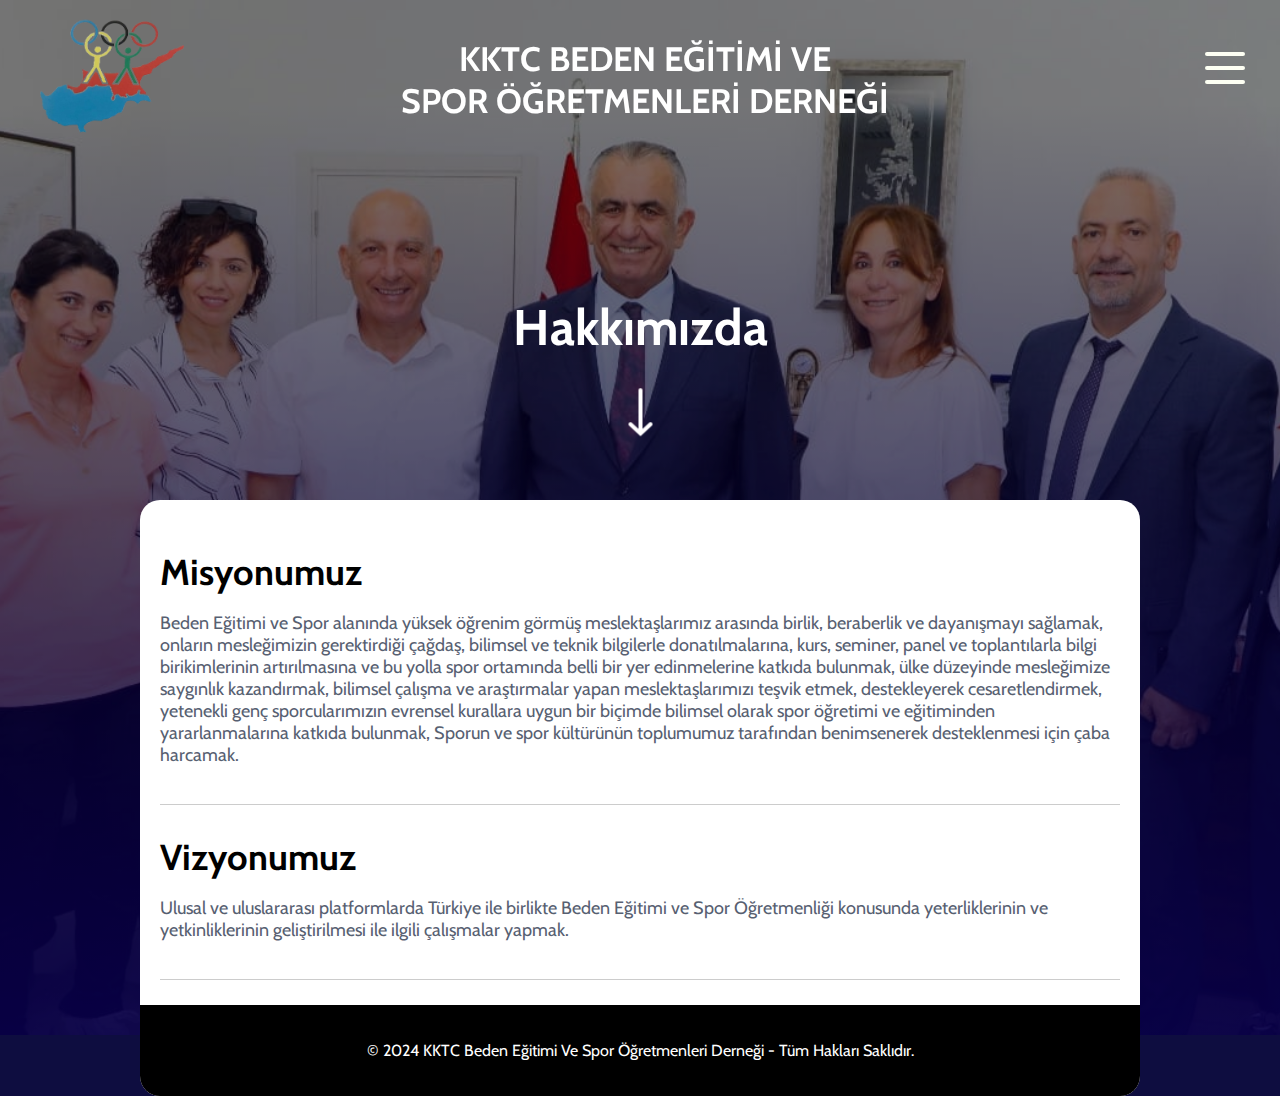
<file: dernegimiz.html>
<!DOCTYPE html>
<html lang="en">
<head>
    <meta charset="UTF-8">
    <meta name="viewport" content="width=device-width, initial-scale=1.0">
    <link rel="preconnect" href="https://fonts.googleapis.com">
    <link rel="preconnect" href="https://fonts.gstatic.com" crossorigin>
    <link href="https://fonts.googleapis.com/css2?family=Cabin:ital,wght@0,400..700;1,400..700&family=Ubuntu:ital,wght@0,300;0,400;0,500;0,700;1,300;1,400;1,500;1,700&display=swap" rel="stylesheet">
    <link rel="stylesheet" href="dernegimiz.css">
    <script src="duyurularscript.js"></script>
    <title>Yönetim Kurulu</title>
</head>
<body>
    <div class="background-image"></div>
  <!-- Header section -->
  <div class="header">
    <!-- Navbar -->
    <div class="navbar" id="navbar">
      <!-- Logo -->
      <div class="logoicon">
        <a href="index.html" target=""><img src="logo.png" alt="Logo"></a>
      </div>
      <!-- Logo Text -->
      <h1 class="logotext">KKTC BEDEN EĞİTİMİ VE<br>SPOR ÖĞRETMENLERİ DERNEĞİ</h1>
      <!-- Toggle Menu -->
      <div class="togglemenu">
        <input id="checkbox" type="checkbox">
        <label class="toggle" for="checkbox">
          <div id="bar1" class="bars"></div>
          <div id="bar2" class="bars"></div>
          <div id="bar3" class="bars"></div>
        </label>
      </div>
    </div>
  </div>

  <div class="menu-overlay" id="menuOverlay">
    <div class="menu-options">
  
      <div class="menu-section" onclick="location.href='duyurular.html';">Duyurular</div><br>
      <div class="menu-section" onclick="location.href='basarilarimiz.html'; ">Başarılarımız</div><br>
      <div class="menu-section" onclick="location.href='form.html';">Üye Kayıt Formu</div><br>
      <div class="menu-section" onclick="location.href='dernegimiz.html';">Misyon ve Vizyonumuz</div><br>
      <div class="menu-section" onclick="location.href='yonetimkurulu.html';">Yönetim Kurulu Kadromuz</div><br>
      <div class="menu-section" onclick="location.href='index.html';">Ana Sayfa</div><br>
  
      <!-- Add more menu sections as needed -->
    </div>
  </div>

  <!-- Header Content -->
  <div class="header-content">
    <br><br>
    <h1 class="title">Hakkımızda</h1>
    <br>
    <a href="#" class="arrow-down"></a>
  </div>

  
  <div class="main-content">
    <div class="staff-section">
        <div class="staff-member">
            <h2 class="staff-header">Misyonumuz</h2>
            <p class="staff-explanation">Beden Eğitimi ve Spor alanında yüksek öğrenim görmüş meslektaşlarımız arasında
                birlik, beraberlik ve dayanışmayı sağlamak, onların mesleğimizin gerektirdiği çağdaş,
                bilimsel ve teknik bilgilerle donatılmalarına, kurs, seminer, panel ve toplantılarla bilgi
                birikimlerinin artırılmasına ve bu yolla spor ortamında belli bir yer edinmelerine
                katkıda bulunmak, ülke düzeyinde mesleğimize saygınlık kazandırmak, bilimsel
                çalışma ve araştırmalar yapan meslektaşlarımızı teşvik etmek, destekleyerek
                cesaretlendirmek, yetenekli genç sporcularımızın evrensel kurallara uygun bir
                biçimde bilimsel olarak spor öğretimi ve eğitiminden yararlanmalarına katkıda
                bulunmak, Sporun ve spor kültürünün toplumumuz tarafından benimsenerek
                desteklenmesi için çaba harcamak.</p>
        </div>
        <div class="staff-member">
            <h2 class="staff-header">Vizyonumuz</h2>
            <p class="staff-explanation">Ulusal ve uluslararası platformlarda Türkiye ile birlikte Beden Eğitimi ve Spor
                Öğretmenliği konusunda yeterliklerinin ve yetkinliklerinin geliştirilmesi ile ilgili
                çalışmalar yapmak.</p>
        </div>
        <br><br><br><br>
    </div>
    
    <!-- Repeat the above structure for more staff sections -->

  

    <!-- Footer Section -->
    <footer class="footer">
      <p class="copyright">&copy; 2024 KKTC Beden Eğitimi Ve Spor Öğretmenleri Derneği - Tüm Hakları Saklıdır.</p>
    </footer>
  </div>

  <!-- JavaScript file for interactions -->

</body>
</html>
</file>
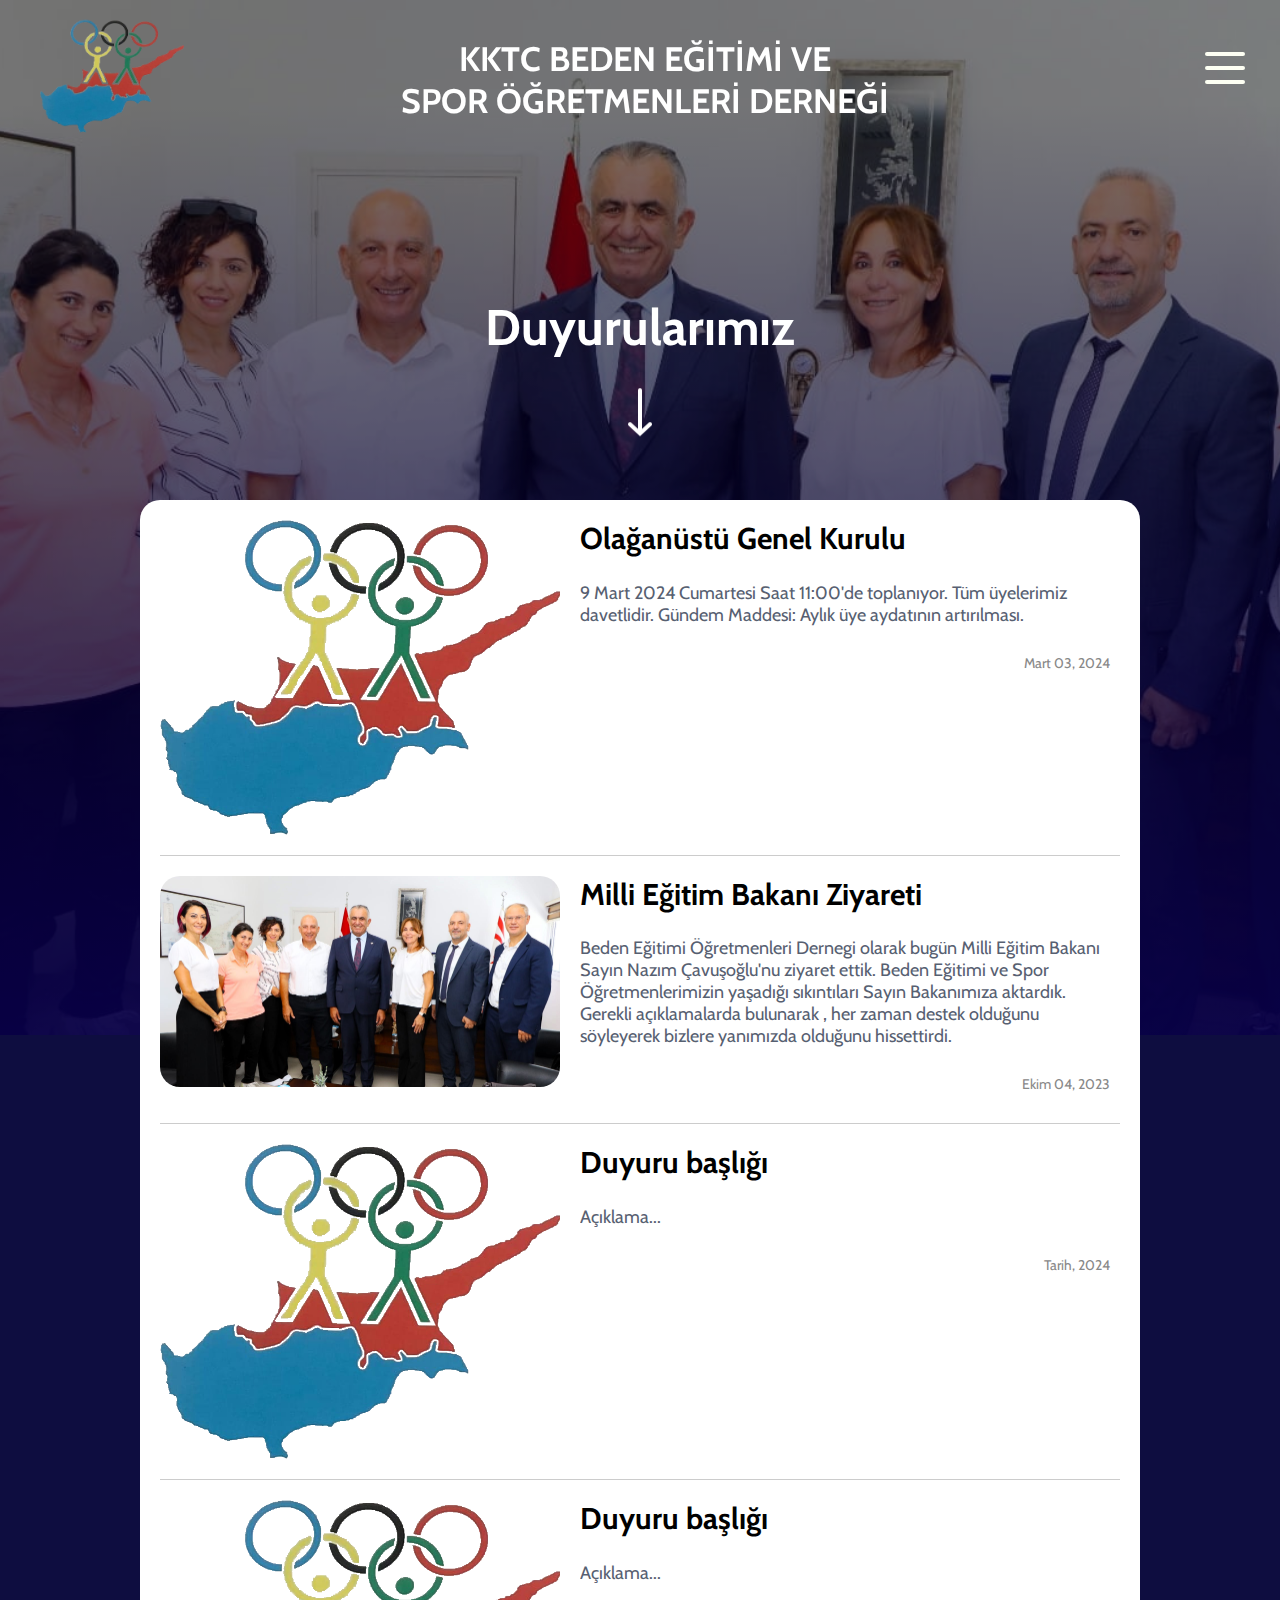
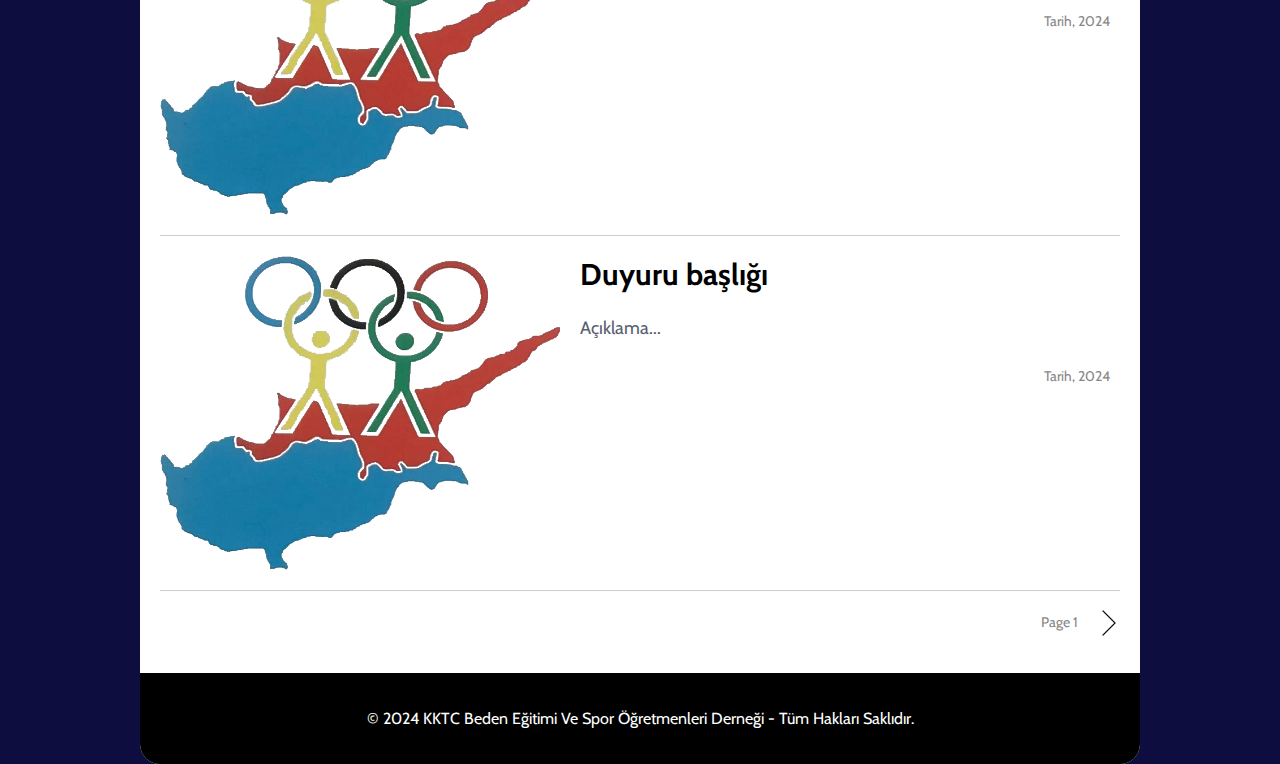
<file: duyurular.html>
<!DOCTYPE html>
<html lang="en">
<head>
    <meta charset="UTF-8">
    <meta name="viewport" content="width=device-width, initial-scale=1.0">
    <link rel="preconnect" href="https://fonts.googleapis.com">
    <link rel="preconnect" href="https://fonts.gstatic.com" crossorigin>
    <link href="https://fonts.googleapis.com/css2?family=Cabin:ital,wght@0,400..700;1,400..700&family=Ubuntu:ital,wght@0,300;0,400;0,500;0,700;1,300;1,400;1,500;1,700&display=swap" rel="stylesheet">
    <link rel="stylesheet" href="duyurular.css">
    <script src="duyurularscript.js"></script>
    <title>Duyurular</title>
</head>
<body>
  <div class="background-image"></div>

  <div class="header">
    <div class="navbar" id="navbar">
      <div class="logoicon">
        <a href="index.html" target=""><img src="logo.png" alt="Logo"></a>
      </div>
      <h1 class="logotext">KKTC BEDEN EĞİTİMİ VE<br>SPOR ÖĞRETMENLERİ DERNEĞİ</h1>
      <div class="togglemenu">
        <input id="checkbox" type="checkbox">
        <label class="toggle" for="checkbox">
          <div id="bar1" class="bars"></div>
          <div id="bar2" class="bars"></div>
          <div id="bar3" class="bars"></div>
        </label>
      </div>
    </div>
  </div>

<div class="menu-overlay" id="menuOverlay">
  <div class="menu-options">

    <div class="menu-section" onclick="location.href='duyurular.html';">Duyurular</div><br>
    <div class="menu-section" onclick="location.href='basarilarimiz.html'; ">Başarılarımız</div><br>
    <div class="menu-section" onclick="location.href='form.html';">Üye Kayıt Formu</div><br>
    <div class="menu-section" onclick="location.href='dernegimiz.html';">Misyon ve Vizyonumuz</div><br>
    <div class="menu-section" onclick="location.href='yonetimkurulu.html';">Yönetim Kurulu Kadromuz</div><br>
    <div class="menu-section" onclick="location.href='index.html';">Ana Sayfa</div><br>

    <!-- Add more menu sections as needed -->
  </div>
</div>

<div class="header-content">
  <br><br>
  <h1 class="title">Duyurularımız</h1>
  <br>
  
  <a href="#" class="arrow-down"></a>
</div>

<!-- Main Content (Right Side)-->
<div class="main-content">

  <div class="announcement">
    <div class="announcement-image">
      <img src="logo.png" alt="Announcement Image">
    </div>
    <div class="announcement-details">
      <h2 class="announcement-title">Olağanüstü Genel Kurulu</h2>
      <p class="announcement-description"> 9 Mart 2024 Cumartesi Saat 11:00'de toplanıyor. Tüm üyelerimiz davetlidir.
        Gündem Maddesi: Aylık üye aydatının artırılması.</p>
    </div>
    <div class="announcement-date">Mart 03, 2024</div> <!-- Add this line -->


  </div>  

  <div class="announcement">
    <div class="announcement-image">
      <img src="ogretmenler.jpg" alt="Announcement Image">
    </div>
    <div class="announcement-details">
      <h2 class="announcement-title">Milli Eğitim Bakanı Ziyareti</h2>
      <p class="announcement-description">Beden Eğitimi Öğretmenleri Dernegi olarak bugün Milli Eğitim Bakanı Sayın Nazım Çavuşoğlu'nu ziyaret ettik. Beden Eğitimi ve Spor Öğretmenlerimizin yaşadığı sıkıntıları Sayın Bakanımıza aktardık. Gerekli açıklamalarda bulunarak , her zaman destek olduğunu söyleyerek bizlere yanımızda olduğunu hissettirdi.</p>
    </div>
    <div class="announcement-date">Ekim 04, 2023</div>

  </div>
 

  <div class="announcement">
    <div class="announcement-image">
      <img src="logo.png" alt="Announcement Image">
    </div>
    <div class="announcement-details">
      <h2 class="announcement-title">Duyuru başlığı</h2>
      <p class="announcement-description">Açıklama...</p>
    </div>
    <div class="announcement-date">Tarih, 2024</div>
  </div>

  <div class="announcement">
    <div class="announcement-image">
      <img src="logo.png" alt="Announcement Image">
    </div>
    <div class="announcement-details">
      <h2 class="announcement-title">Duyuru başlığı</h2>
      <p class="announcement-description">Açıklama...</p>
    </div>
    <div class="announcement-date">Tarih, 2024</div>
  </div>

  <div class="announcement">
    <div class="announcement-image">
      <img src="logo.png" alt="Announcement Image">
    </div>
    <div class="announcement-details">
      <h2 class="announcement-title">Duyuru başlığı</h2>
      <p class="announcement-description">Açıklama...</p>
    </div>
    <div class="announcement-date">Tarih, 2024</div>
  </div>

 
<br>
    <div class="page-navigation">
    <!-- <button id="prevPage" class="nav-button">◄</button> -->
    <span class="page-number">Page 1</span>
    <a href="duyurular2.html"><button id="nextPage" class="nav-button"> <img src="right.png" alt=""></button></a>
<br>
  </div>
<br><br><br><br><br><br>
  <footer class="footer">
    <p class="copyright">&copy; 2024 KKTC Beden Eğitimi Ve Spor Öğretmenleri Derneği - Tüm Hakları Saklıdır.</p>

  </footer>
</div>







</body>
</html>
</file>
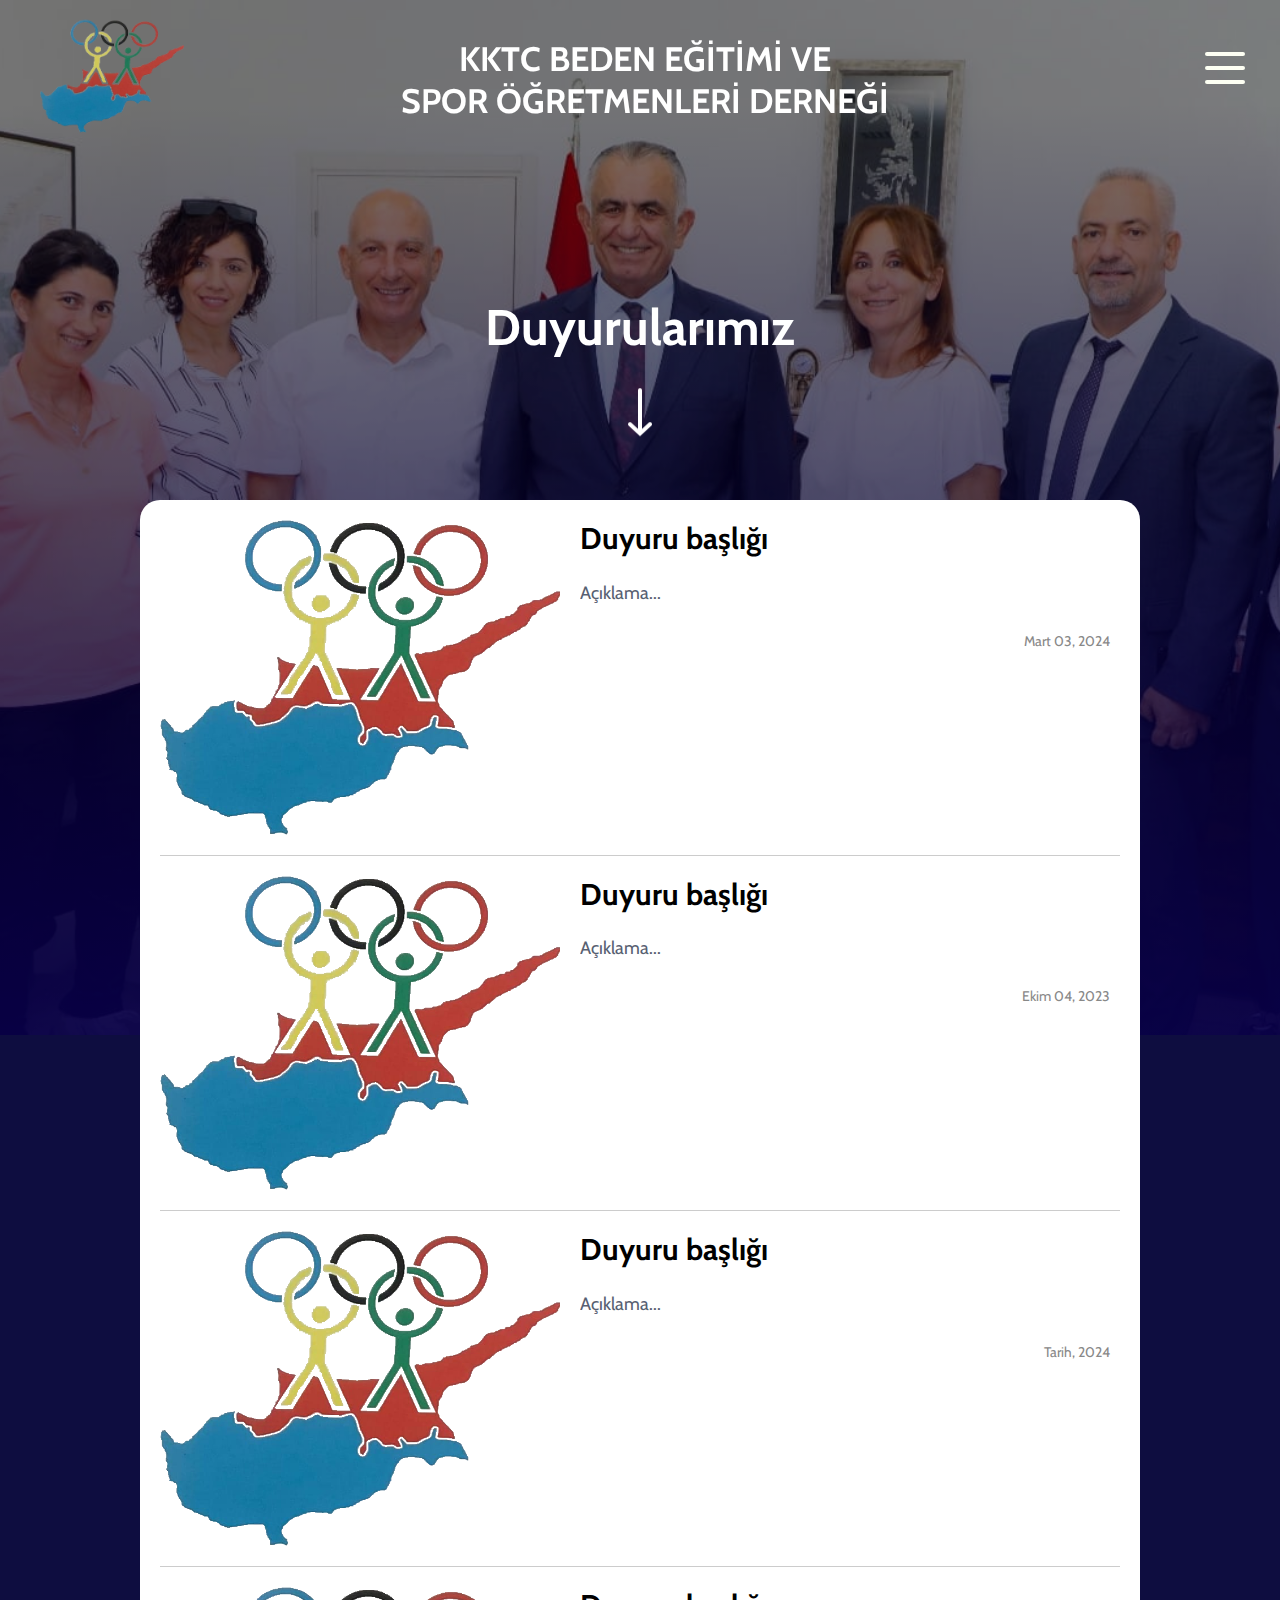
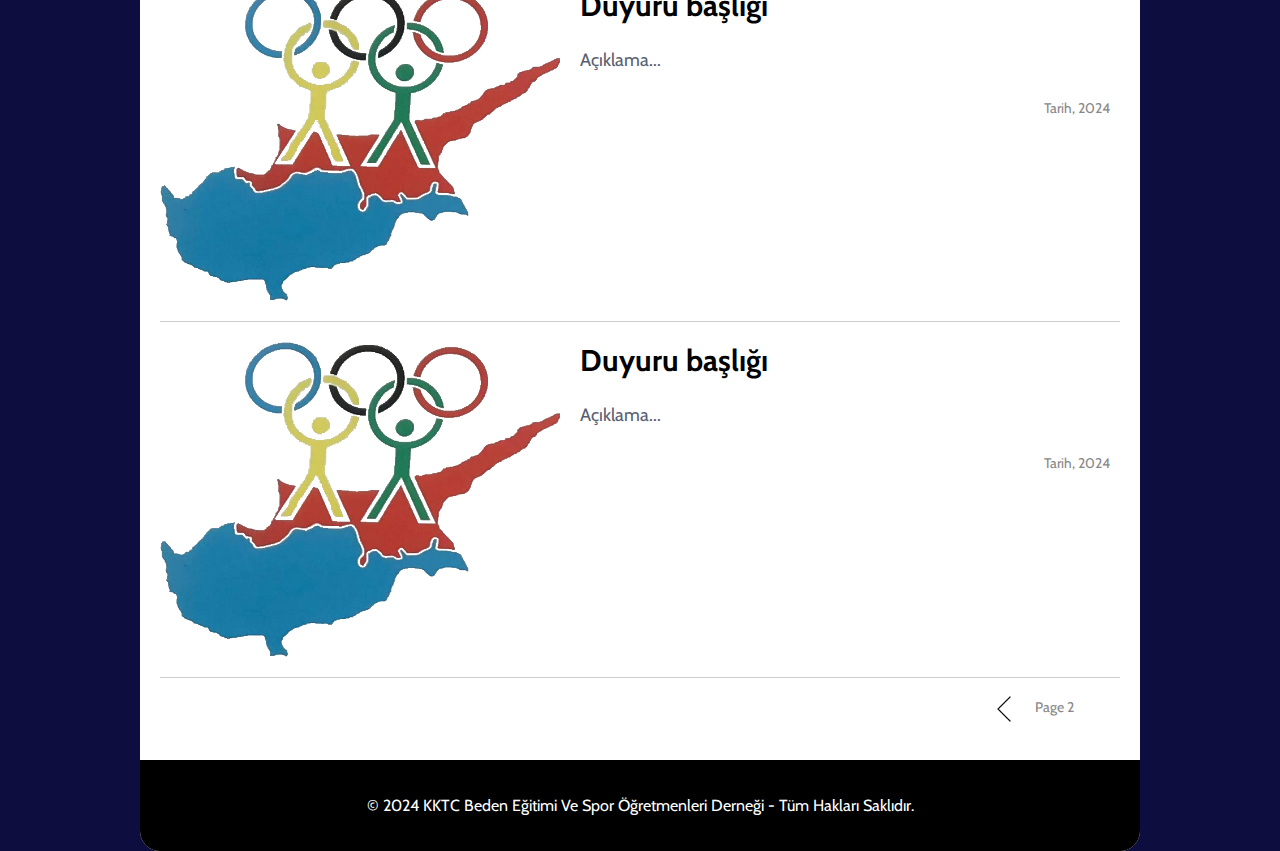
<file: duyurular2.html>
<!DOCTYPE html>
<html lang="en">
<head>
    <meta charset="UTF-8">
    <meta name="viewport" content="width=device-width, initial-scale=1.0">
    <link rel="preconnect" href="https://fonts.googleapis.com">
    <link rel="preconnect" href="https://fonts.gstatic.com" crossorigin>
    <link href="https://fonts.googleapis.com/css2?family=Cabin:ital,wght@0,400..700;1,400..700&family=Ubuntu:ital,wght@0,300;0,400;0,500;0,700;1,300;1,400;1,500;1,700&display=swap" rel="stylesheet">
    <link rel="stylesheet" href="duyurular2.css">
    <script src="duyurularscript2.js"></script>
    <title>Duyurular</title>
</head>
<body>
  <div class="background-image"></div>

  <div class="header">
    <div class="navbar" id="navbar">
      <div class="logoicon">
        <a href="index.html" target=""><img src="logo.png" alt="Logo"></a>
      </div>
      <h1 class="logotext">KKTC BEDEN EĞİTİMİ VE<br>SPOR ÖĞRETMENLERİ DERNEĞİ</h1>
      <div class="togglemenu">
        <input id="checkbox" type="checkbox">
        <label class="toggle" for="checkbox">
          <div id="bar1" class="bars"></div>
          <div id="bar2" class="bars"></div>
          <div id="bar3" class="bars"></div>
        </label>
      </div>
    </div>
  </div>

<div class="menu-overlay" id="menuOverlay">
  <div class="menu-options">

    <div class="menu-section" onclick="location.href='duyurular.html';">Duyurular</div><br>
    <div class="menu-section" onclick="location.href='basarilarimiz.html'; ">Başarılarımız</div><br>
    <div class="menu-section" onclick="location.href='form.html';">Üye Kayıt Formu</div><br>
    <div class="menu-section" onclick="location.href='dernegimiz.html';">Misyon ve Vizyonumuz</div><br>
    <div class="menu-section" onclick="location.href='yonetimkurulu.html';">Yönetim Kurulu Kadromuz</div><br>
    <div class="menu-section" onclick="location.href='index.html';">Ana Sayfa</div><br>

    <!-- Add more menu sections as needed -->
  </div>
</div>

<div class="header-content">
  <br><br>
  <h1 class="title">Duyurularımız</h1>
  <br>
  
  <a href="#" class="arrow-down"></a>
</div>

<!-- Main Content (Right Side)-->
<div class="main-content">

  <div class="announcement">
    <div class="announcement-image">
      <img src="logo.png" alt="Announcement Image">
    </div>
    <div class="announcement-details">
      <h2 class="announcement-title">Duyuru başlığı</h2>
      <p class="announcement-description">Açıklama...</p>
    </div>
    <div class="announcement-date">Mart 03, 2024</div> <!-- Add this line -->


  </div>  

  <div class="announcement">
    <div class="announcement-image">
      <img src="logo.png" alt="Announcement Image">
    </div>
    <div class="announcement-details">
      <h2 class="announcement-title">Duyuru başlığı</h2>
      <p class="announcement-description">Açıklama...</p>
    </div>
    <div class="announcement-date">Ekim 04, 2023</div>

  </div>
 

  <div class="announcement">
    <div class="announcement-image">
      <img src="logo.png" alt="Announcement Image">
    </div>
    <div class="announcement-details">
      <h2 class="announcement-title">Duyuru başlığı</h2>
      <p class="announcement-description">Açıklama...</p>
    </div>
    <div class="announcement-date">Tarih, 2024</div>
  </div>

  <div class="announcement">
    <div class="announcement-image">
      <img src="logo.png" alt="Announcement Image">
    </div>
    <div class="announcement-details">
      <h2 class="announcement-title">Duyuru başlığı</h2>
      <p class="announcement-description">Açıklama...</p>
    </div>
    <div class="announcement-date">Tarih, 2024</div>
  </div>

  <div class="announcement">
    <div class="announcement-image">
      <img src="logo.png" alt="Announcement Image">
    </div>
    <div class="announcement-details">
      <h2 class="announcement-title">Duyuru başlığı</h2>
      <p class="announcement-description">Açıklama...</p>
    </div>
    <div class="announcement-date">Tarih, 2024</div>
  </div>

 
<br>
    <div class="page-navigation">
    <a href="duyurular.html"><button id="nextPage" class="nav-button"> <img src="left.png" alt=""></button></a>
    <span class="page-number">Page 2 </span>
    <a href="duyurular2.html"><button id="nextPage" class="nav-button2"> <img src="right.png" alt=""></button></a>
<br>
  </div>
<br><br><br><br><br><br>
  <footer class="footer">
    <p class="copyright">&copy; 2024 KKTC Beden Eğitimi Ve Spor Öğretmenleri Derneği - Tüm Hakları Saklıdır.</p>

  </footer>
</div>







</body>
</html>
</file>
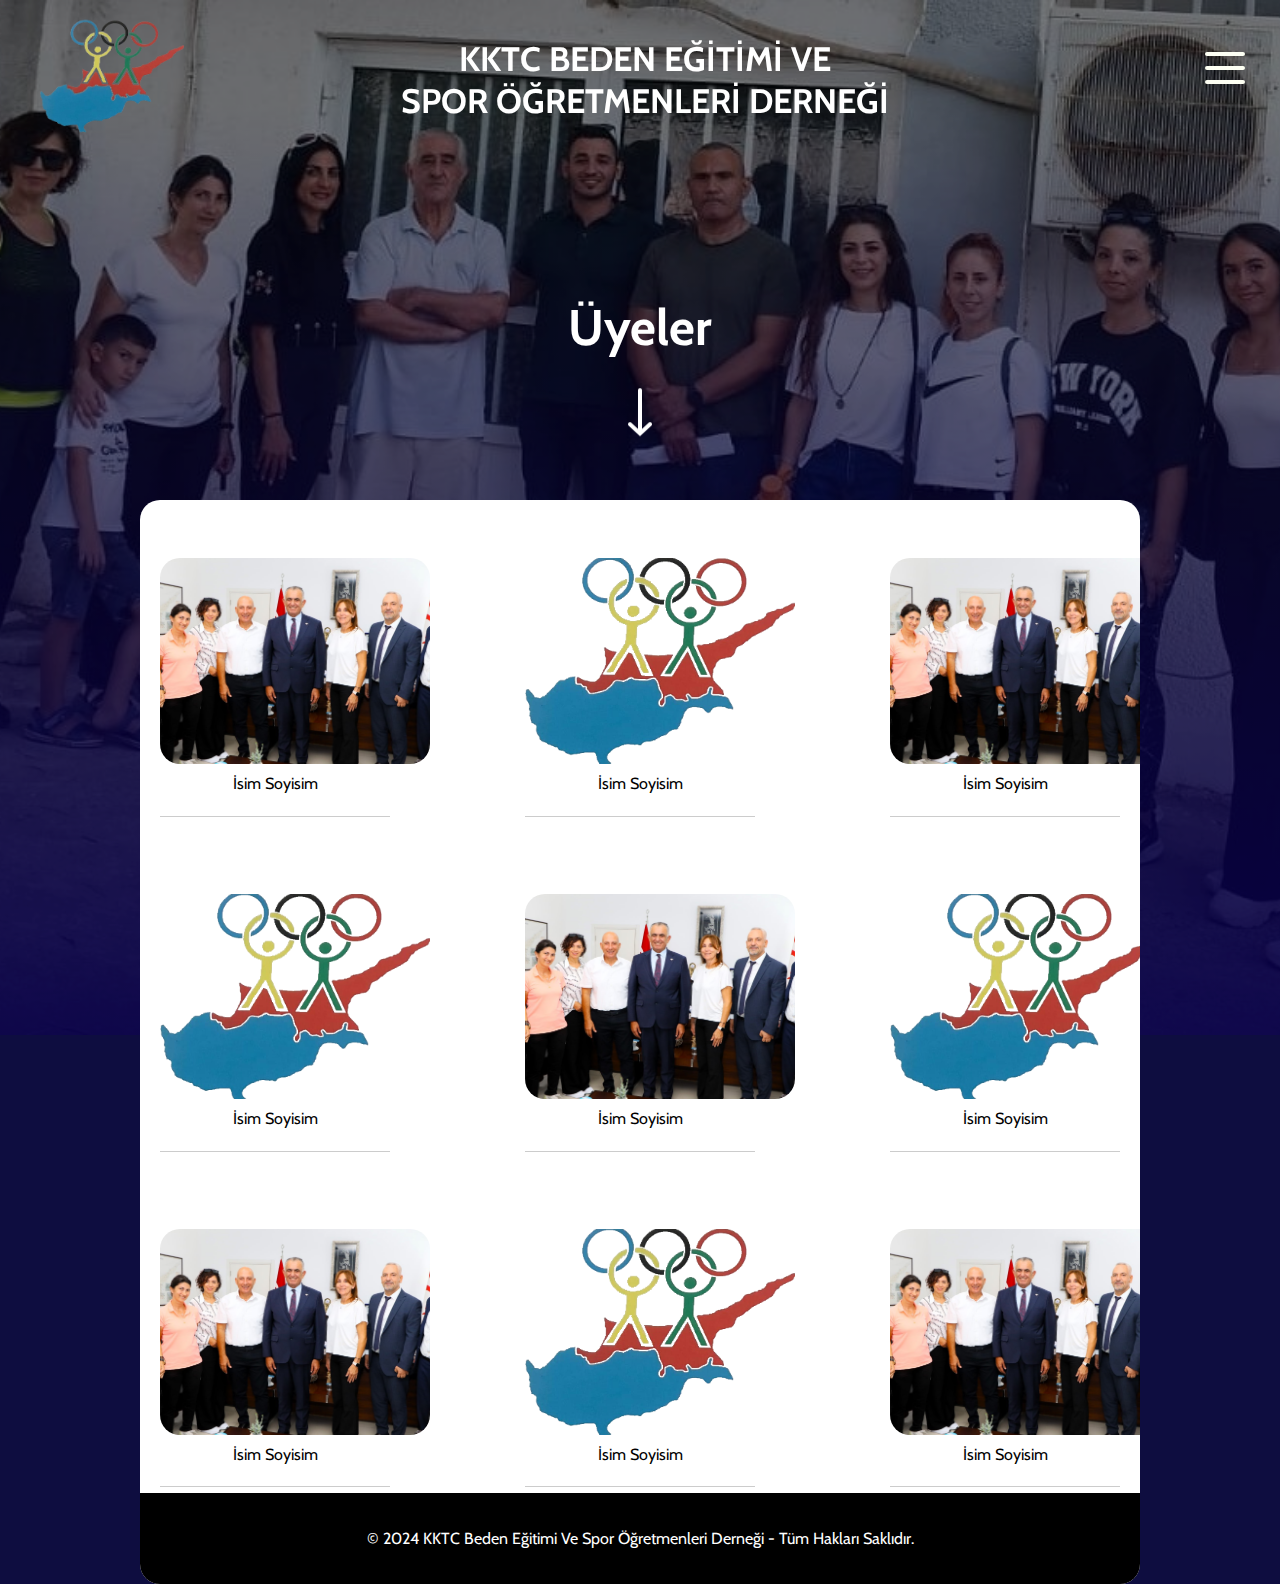
<file: yonetimkurulu.html>
<!DOCTYPE html>
<html lang="en">
<head>
    <meta charset="UTF-8">
    <meta name="viewport" content="width=device-width, initial-scale=1.0">
    <link rel="preconnect" href="https://fonts.googleapis.com">
    <link rel="preconnect" href="https://fonts.gstatic.com" crossorigin>
    <link href="https://fonts.googleapis.com/css2?family=Cabin:ital,wght@0,400..700;1,400..700&family=Ubuntu:ital,wght@0,300;0,400;0,500;0,700;1,300;1,400;1,500;1,700&display=swap" rel="stylesheet">
    <link rel="stylesheet" href="yonetim.css">
    <script src="duyurularscript.js"></script>
    <title>Yönetim Kurulu</title>
</head>
<body>
    <div class="background-image"></div>
  <!-- Header section -->
  <div class="header">
    <!-- Navbar -->
    <div class="navbar" id="navbar">
      <!-- Logo -->
      <div class="logoicon">
        <a href="index.html" target=""><img src="logo.png" alt="Logo"></a>
      </div>
      <!-- Logo Text -->
      <h1 class="logotext">KKTC BEDEN EĞİTİMİ VE<br>SPOR ÖĞRETMENLERİ DERNEĞİ</h1>
      <!-- Toggle Menu -->
      <div class="togglemenu">
        <input id="checkbox" type="checkbox">
        <label class="toggle" for="checkbox">
          <div id="bar1" class="bars"></div>
          <div id="bar2" class="bars"></div>
          <div id="bar3" class="bars"></div>
        </label>
      </div>
    </div>
  </div>

  <div class="menu-overlay" id="menuOverlay">
    <div class="menu-options">
  
        <div class="menu-section" onclick="location.href='duyurular.html';">Duyurular</div><br>
        <div class="menu-section" onclick="location.href='basarilarimiz.html'; ">Başarılarımız</div><br>
        <div class="menu-section" onclick="location.href='form.html';">Üye Kayıt Formu</div><br>
        <div class="menu-section" onclick="location.href='dernegimiz.html';">Misyon ve Vizyonumuz</div><br>
        <div class="menu-section" onclick="location.href='yonetimkurulu.html';">Yönetim Kurulu Kadromuz</div><br>
        <div class="menu-section" onclick="location.href='index.html';">Ana Sayfa</div><br>
  
      <!-- Add more menu sections as needed -->
    </div>
  </div>

  <!-- Header Content -->
  <div class="header-content">
    <br><br>
    <h1 class="title">Üyeler</h1>
    <br>
    <a href="#" class="arrow-down"></a>
  </div>

  
  <div class="main-content">
    <!-- Staff Sections -->
    <div class="staff-section">
      <div class="staff-member">
        <img src="ogretmenler.jpg" alt="">
        <p class="staff-name">İsim Soyisim</p>
      </div>
      <div class="staff-member">
        <img src="logo.png" alt="">
        <p class="staff-name">İsim Soyisim</p>
      </div>
      <div class="staff-member">
        <img src="ogretmenler.jpg" alt="">
        <p class="staff-name">İsim Soyisim</p>
        
      </div>
    </div>
    <div class="staff-section">
        <div class="staff-member">
          <img src="logo.png" alt="">
          <p class="staff-name">İsim Soyisim</p>
        </div>
        <div class="staff-member">
          <img src="ogretmenler.jpg" alt="">
          <p class="staff-name">İsim Soyisim</p>
        </div>
        <div class="staff-member">
          <img src="logo.png" alt="">
          <p class="staff-name">İsim Soyisim</p>
          
        </div>
      </div>
      <div class="staff-section">
        <div class="staff-member">
          <img src="ogretmenler.jpg" alt="">
          <p class="staff-name">İsim Soyisim</p>
        </div>
        <div class="staff-member">
          <img src="logo.png" alt="">
          <p class="staff-name">İsim Soyisim</p>
        </div>
        <div class="staff-member">
          <img src="ogretmenler.jpg" alt="">
          <p class="staff-name">İsim Soyisim</p>
          
        </div>
      </div>
    <!-- Repeat the above structure for more staff sections -->

  

    <!-- Footer Section -->
    <footer class="footer">
      <p class="copyright">&copy; 2024 KKTC Beden Eğitimi Ve Spor Öğretmenleri Derneği - Tüm Hakları Saklıdır.</p>
    </footer>
  </div>

  <!-- JavaScript file for interactions -->

</body>
</html>
</file>
<file: dernegimiz.css>
body {
    margin: 0;
    font-family: 'Cabin', sans-serif; 
    background-color: rgb(14, 13, 64);
    height: auto;
    height: 100vh;
  }
  
  
  
  .background-image {
    position: absolute;
    top: 0;
    left: 0;
    width: 100%;
    height: 115%;
    background-image: linear-gradient(to bottom, transparent 10%, rgba(17, 0, 150, 0.9) 100%), url('ogretmenler.jpg');
    background-size: cover;
    background-position: center;
    filter: brightness(50%);
  
    
  }
  
  
  
  
  
  .navbar {
    position: fixed;
    top: 0;
    width: 100%;
    padding: 15px;
    background-color: rgba(0, 0, 0, 0); 
    color: white;
    text-align: center;
    z-index: 1000;
    transition: background-color 0.5s ease; 
  }
  
  .navbar.scrolled {
    background-color: black; 
  }
  
  
  
  .togglemenu {
    position: absolute;
    top: 45%;
    right:5%;
    transform: translateY(-60%);
  }
  
  .logoicon {
    position: absolute;
    top: 50%;
    
    transform: translateY(-60%);
  }
  
  .logoicon a {
    display: inline-block;
    margin-left: 15px;
    position: relative;
  }
  
  .logoicon img {
    width: 9rem;
    margin-top: 30px;
    padding: 10px; 
  }
  
  
  .logotext {
    font-size: 34px;
    font-weight: bold;
    text-decoration: none;
    color: white;
    margin-right: 20px;
  }
  
  .header {
    position: relative;
    height: 100vh;
  }
  
  .header-content {
    position: absolute;
    top: 34%;
    left: 50%;
    transform: translate(-50%, -50%);
    text-align: center;
    color: white;
  }
  
  .title {
    font-size: 50px;
    font-weight: bold;
    margin-bottom: 10px;
  }
  
  
  
  /* BUTTON */
  .cta-button {
    display: inline-block;
    margin-top: 10px; 
    padding: 10px 20px;
    background-color: transparent; 
    color: white;
    text-decoration: none;
    border: 2px solid white; 
    border-radius: 10px;
    font-size: 20px; 
    transition: background-color 0.3s ease, color 0.3s ease; 
  }
  
  
  /* TOGGLE */
  #checkbox {
    display: none;
  }
  
  .toggle {
    position: relative;
    width: 40px;
    height: 40px;
    cursor: pointer;
    display: flex;
    flex-direction: column;
    align-items: center;
    justify-content: center;
    gap: 10px;
    transition-duration: .3s;
  }
  
  .bars {
    width: 100%;
    height: 4px;
    background-color: rgb(253, 255, 243);
    border-radius: 5px;
    transition-duration: .3s;
  }
  
  #checkbox:checked + .toggle #bar2 {
    transform: translateY(14px) rotate(60deg);
    margin-left: 0;
    transform-origin: right;
    transition-duration: .3s;
    z-index: 2;
  }
  
  #checkbox:checked + .toggle #bar1 {
    transform: translateY(28px) rotate(-60deg);
    transition-duration: .3s;
    transform-origin: left;
    z-index: 1;
  }
  
  #checkbox:checked + .toggle {
    transform: rotate(-90deg);
  }
  
  .menu-overlay {
    position: fixed;
    top: 0;
    left: 0;
    width: 100%;
    height: 100%;
    background-color: rgba(0, 0, 0, 0.9); /* Semi-transparent black overlay */
    display: flex;
    justify-content: center; /* Center content horizontally */
    align-items: center; /* Center content vertically */
    z-index: 99;
    display: none;
  }
  
  .menu-options {
    display: flex;
    flex-direction: column;
    align-items: center; /* Align menu options horizontally centered */
    margin-top: 15%;
  }
  
  .menu-section {
    flex-grow: 1;
    cursor: pointer;
    display: none; /* Initially hide the menu sections */
    color: white; /* Ensure text color is white */
    font-size: 24px; /* Set appropriate font size */
    margin-bottom: 20px; /* Add margin to separate sections */
  }
  
  /* Add background images or styles for sections as needed */
  /* Your existing CSS styles here */
  
  .arrow-down {
    position: absolute;
    left: 50%;
    transform: translateX(-50%);
    width: 50px;
    height: 50px;
    background-image: url('arrow-down.png'); /* Replace with your arrow icon */
    background-size: cover;
    cursor: pointer;
    animation: arrowAnimation 1s infinite alternate; /* Animation */
  }
  
  @keyframes arrowAnimation {
    0% {
      transform: translate(-50%, 0);
    }
    100% {
      transform: translate(-50%, 10px);
    }
  }
  
  
  
  /* main */
  .main-content {
    background-color: white;
    border-radius: 20px;
    padding: 20px;
    margin: 40px auto; /* Adjust margin to center horizontally and reduce space */
    width: 75%; /* Adjust the maximum width as needed */
    overflow: hidden; /* Ensure contents don't overflow */
    position: absolute; /* Position absolutely */
    top: calc(50% + 10px); /* Adjust top position */
    left: 50%;
    transform: translate(-50%, -50%);
    transform: translateX(-50%);
    
  }
  .staff-member {
    width: 100%; /* Each staff member occupies full width */
    margin-bottom: 20px; /* Add spacing between staff members */
    border-bottom: 1px solid #ccc; /* Add grey line between members */
    padding-bottom: 20px; /* Add padding at the bottom of each member */
}

.staff-header {
    font-size: 36px; /* Adjust font size for headers */
    margin-bottom: 10px; /* Add margin between header and explanation */
}

.staff-explanation {
    font-size: 18px; /* Adjust font size for explanation */
    color: #576071;
}

  
  
  
  
  /* FOOTER */
  
  
  .footer {
    position: fixed;
    left: 0;
    bottom: 0;
    width: 100%;
    background-color: black;
    color: white;
    text-align: center;
    padding: 20px 0;
    z-index: 999;
  }
  
  
  
  
  
  /* FADE IN EFFECT */
  
  @keyframes fadeIn {
    from {
        opacity: 0;
    }
    to {
        opacity: 1;
    }
  }
  body {
    animation: fadeIn 1s ease forwards;
  }
  
  /* Media Query for smaller screens */
  @media only screen and (max-width: 860px) {
  
  
    .logoicon {
      top: 50px; /* Adjust top position for smaller screens */
      left: -12px; /* Adjust left position for smaller screens */
    }
    
    .togglemenu {
      top: 55px; /* Adjust top position for smaller screens */
      right:  50px; /* Adjust right position for smaller screens */
    }
  
    .logoicon img {
      width: 4.5rem; /* Decrease width for smaller screens */
    }
  
    .logotext {
      font-size: 15px;
      margin-top: 15px;
      
    }
  
    .title {
      font-size: 38px; /* Decrease font size for smaller screens */
    }
  
   
  
  
  
  .background-image {
    position: absolute;
    top: 0;
    left: 0;
    width: 100%;
    height: 30%;
    background-image: linear-gradient(to bottom, transparent 0%, rgb(15, 19, 59, 1) 90%), url("ogretmenler2.png");
    background-size: cover;
    background-position: center;
    filter:opacity(60%);
    background-size: cover;
    background-position: center;
    
  }
  
  
  
  
  
  
  
  
    /* main */
    .main-content {
      margin: 5px auto; /* Center the content */
      max-width: 80%; /* Adjust the width as needed */
      
    }
    .staff-section {
        flex-direction: column; /* Display staff members vertically */
        align-items: center; /* Center staff members horizontally */
      }
      
      .staff-member {
        width: 100%; /* Each staff member occupies full width */
        margin-bottom: 16px; /* Add spacing between staff members */
      }
      .staff-header {
        font-size: 24px; /* Adjust font size for headers */
        margin-bottom: 8px; /* Add margin between header and explanation */
        text-align: center;
    }
    
    .staff-explanation {
        font-size: 18px; /* Adjust font size for explanation */
    }
  }
</file>
<file: duyurular.css>
body {
  margin: 0;
  font-family: 'Cabin', sans-serif; 
  background-color: rgb(14, 13, 64);
  height: auto;
  height: 100vh;
}



.background-image {
  position: absolute;
  top: 0;
  left: 0;
  width: 100%;
  height: 115%;
  background-image: linear-gradient(to bottom, transparent 10%, rgba(17, 0, 150, 0.9) 100%), url('ogretmenler.jpg');
  background-size: cover;
  background-position: center;
  filter: brightness(50%);

  
}





.navbar {
  position: fixed;
  top: 0;
  width: 100%;
  padding: 15px;
  background-color: rgba(0, 0, 0, 0); 
  color: white;
  text-align: center;
  z-index: 1000;
  transition: background-color 0.5s ease; 
}

.navbar.scrolled {
  background-color: black; 
}



.togglemenu {
  position: absolute;
  top: 45%;
  right:5%;
  transform: translateY(-60%);
}

.logoicon {
  position: absolute;
  top: 50%;
  
  transform: translateY(-60%);
}

.logoicon a {
  display: inline-block;
  margin-left: 15px;
  position: relative;
}

.logoicon img {
  width: 9rem;
  margin-top: 30px;
  padding: 10px; 
}


.logotext {
  font-size: 34px;
  font-weight: bold;
  text-decoration: none;
  color: white;
  margin-right: 20px;
}

.header {
  position: relative;
  height: 100vh;
}

.header-content {
  position: absolute;
  top: 34%;
  left: 50%;
  transform: translate(-50%, -50%);
  text-align: center;
  color: white;
}

.title {
  font-size: 50px;
  font-weight: bold;
  margin-bottom: 10px;
}

.description {
  font-size: 24px;
  max-width: 600px;
  margin: 0 auto;
}

/* BUTTON */
.cta-button {
  display: inline-block;
  margin-top: 10px; 
  padding: 10px 20px;
  background-color: transparent; 
  color: white;
  text-decoration: none;
  border: 2px solid white; 
  border-radius: 10px;
  font-size: 20px; 
  transition: background-color 0.3s ease, color 0.3s ease; 
}


/* TOGGLE */
#checkbox {
  display: none;
}

.toggle {
  position: relative;
  width: 40px;
  height: 40px;
  cursor: pointer;
  display: flex;
  flex-direction: column;
  align-items: center;
  justify-content: center;
  gap: 10px;
  transition-duration: .3s;
}

.bars {
  width: 100%;
  height: 4px;
  background-color: rgb(253, 255, 243);
  border-radius: 5px;
  transition-duration: .3s;
}

#checkbox:checked + .toggle #bar2 {
  transform: translateY(14px) rotate(60deg);
  margin-left: 0;
  transform-origin: right;
  transition-duration: .3s;
  z-index: 2;
}

#checkbox:checked + .toggle #bar1 {
  transform: translateY(28px) rotate(-60deg);
  transition-duration: .3s;
  transform-origin: left;
  z-index: 1;
}

#checkbox:checked + .toggle {
  transform: rotate(-90deg);
}

.menu-overlay {
  position: fixed;
  top: 0;
  left: 0;
  width: 100%;
  height: 100%;
  background-color: rgba(0, 0, 0, 0.9); /* Semi-transparent black overlay */
  display: flex;
  justify-content: center; /* Center content horizontally */
  align-items: center; /* Center content vertically */
  z-index: 99;
  display: none;
}

.menu-options {
  display: flex;
  flex-direction: column;
  align-items: center; /* Align menu options horizontally centered */
  margin-top: 15%;
}

.menu-section {
  flex-grow: 1;
  cursor: pointer;
  display: none; /* Initially hide the menu sections */
  color: white; /* Ensure text color is white */
  font-size: 24px; /* Set appropriate font size */
  margin-bottom: 20px; /* Add margin to separate sections */
}

/* Add background images or styles for sections as needed */
/* Your existing CSS styles here */

.arrow-down {
  position: absolute;
  left: 50%;
  transform: translateX(-50%);
  width: 50px;
  height: 50px;
  background-image: url('arrow-down.png'); /* Replace with your arrow icon */
  background-size: cover;
  cursor: pointer;
  animation: arrowAnimation 1s infinite alternate; /* Animation */
}

@keyframes arrowAnimation {
  0% {
    transform: translate(-50%, 0);
  }
  100% {
    transform: translate(-50%, 10px);
  }
}



/* main */
.main-content {
  background-color: white;
  border-radius: 20px;
  padding: 20px;
  margin: 40px auto; /* Adjust margin to center horizontally and reduce space */
  width: 75%; /* Adjust the maximum width as needed */
  overflow: hidden; /* Ensure contents don't overflow */
  position: absolute; /* Position absolutely */
  top: calc(50% + 10px); /* Adjust top position */
  left: 50%;
  transform: translate(-50%, -50%);
  transform: translateX(-50%);
  overflow-y: auto; /* Enable vertical scroll if content exceeds max-height */
}

.announcement {
  border-bottom: 1px solid #ccc; /* Add grey line between announcements */
  padding-bottom: 20px; /* Add space below each announcement */
  margin-bottom: 20px; /* Add space between announcements */
  overflow: hidden; /* Ensure contents don't overflow */
}

.announcement-image {
  float: left;
  margin-right: 20px;
}

.announcement-image img {
  width: 100%; /* Adjust image width as needed */
  height: auto; /* Maintain aspect ratio */
}

.announcement-details {
  overflow: hidden; /* Ensure contents don't overflow */
}

.announcement-title {
  font-size: 30px;
  margin-top: 0;
}

.announcement-description {
  font-size: 18px;
  color: #576071;
}


.announcement-image img {
  display: block;
  margin: 0 auto;
  width: 400px; /* Adjust image width as needed */
  height: 100%; /* Adjust image height as needed */
  border-radius: 20px; /* Make the image rounded */
  object-fit: cover; /* Ensure the image covers the entire space */
}



/* Announcement Date */
.announcement-date {
  font-size: 14px;
  color: #888;
  text-align: right;
  float: right;
  padding: 10px;
  }


/* Page Navigation Section */
.page-navigation {
  position: absolute;
  bottom: 120px; /* Adjust the distance from the bottom */
  right: 10px; /* Adjust the distance from the right */
  display: flex;
  align-items: center;
}

.page-navigation img{
  cursor: pointer;
  width: 30px;
  margin-top: 8px;
}

.nav-button {
  background: none;
  border: none;
  cursor: pointer;
  font-size: 20px;
  color: #888;
}

.page-number {
  margin: 0 10px;
  font-size: 14px;
  color: #888;
}



/* FOOTER */


.footer {
  position: fixed;
  left: 0;
  bottom: 0;
  width: 100%;
  background-color: black;
  color: white;
  text-align: center;
  padding: 20px 0;
  z-index: 999;
}





/* FADE IN EFFECT */

@keyframes fadeIn {
  from {
      opacity: 0;
  }
  to {
      opacity: 1;
  }
}
body {
  animation: fadeIn 1s ease forwards;
}

/* Media Query for smaller screens */
@media only screen and (max-width: 860px) {


  .logoicon {
    top: 50px; /* Adjust top position for smaller screens */
    left: -12px; /* Adjust left position for smaller screens */
  }
  
  .togglemenu {
    top: 55px; /* Adjust top position for smaller screens */
    right:  50px; /* Adjust right position for smaller screens */
  }

  .logoicon img {
    width: 4.5rem; /* Decrease width for smaller screens */
  }

  .logotext {
    font-size: 15px;
    margin-top: 15px;
    
  }

  .title {
    font-size: 38px; /* Decrease font size for smaller screens */
  }

  .description {
    font-size: 20px; /* Decrease font size for smaller screens */
  }
  .menu-options{
    margin-top: 200px;
  }
  .header-content{
    top: 25%;
  }



.background-image {
  position: absolute;
  top: 0;
  left: 0;
  width: 100%;
  height: 35%;
  background-image: linear-gradient(to bottom, transparent 0%, rgb(15, 19, 59, 1) 90%), url('ogretmenler2.png');
  background-size: cover;
  background-position: center;
  filter:opacity(60%);
  background-size: cover;
  background-position: center;
  
}








  /* main */
  .main-content {
    margin: 5px auto; /* Center the content */
    max-width: 80%; /* Adjust the width as needed */
    
  }
  .announcement {
    overflow: hidden; /* Ensure contents don't overflow */
  }

  .announcement-image {
    float: none;
    margin-right: 0;
    margin-bottom: 10px;
    text-align: center; /* Center image */
  }

  .announcement-image img {
    display: block;
    margin: 0 auto;
    width: 100%; 
    height: auto;
  }

  .announcement-details {
    overflow: hidden; /* Ensure contents don't overflow */
  }
}
</file>
<file: duyurular2.css>
body {
    margin: 0;
    font-family: 'Cabin', sans-serif; 
    background-color: rgb(14, 13, 64);
    height: auto;
    height: 100vh;
  }
  
  
  
  .background-image {
    position: absolute;
    top: 0;
    left: 0;
    width: 100%;
    height: 115%;
    background-image: linear-gradient(to bottom, transparent 10%, rgba(17, 0, 150, 0.9) 100%), url('ogretmenler.jpg');
    background-size: cover;
    background-position: center;
    filter: brightness(50%);
  
    
  }
  
  
  
  
  
  .navbar {
    position: fixed;
    top: 0;
    width: 100%;
    padding: 15px;
    background-color: rgba(0, 0, 0, 0); 
    color: white;
    text-align: center;
    z-index: 1000;
    transition: background-color 0.5s ease; 
  }
  
  .navbar.scrolled {
    background-color: black; 
  }
  
  
  
  .togglemenu {
    position: absolute;
    top: 45%;
    right:5%;
    transform: translateY(-60%);
  }
  
  .logoicon {
    position: absolute;
    top: 50%;
    
    transform: translateY(-60%);
  }
  
  .logoicon a {
    display: inline-block;
    margin-left: 15px;
    position: relative;
  }
  
  .logoicon img {
    width: 9rem;
    margin-top: 30px;
    padding: 10px; 
  }
  
  
  .logotext {
    font-size: 34px;
    font-weight: bold;
    text-decoration: none;
    color: white;
    margin-right: 20px;
  }
  
  .header {
    position: relative;
    height: 100vh;
  }
  
  .header-content {
    position: absolute;
    top: 34%;
    left: 50%;
    transform: translate(-50%, -50%);
    text-align: center;
    color: white;
  }
  
  .title {
    font-size: 50px;
    font-weight: bold;
    margin-bottom: 10px;
  }
  
  .description {
    font-size: 24px;
    max-width: 600px;
    margin: 0 auto;
  }
  
  /* BUTTON */
  .cta-button {
    display: inline-block;
    margin-top: 10px; 
    padding: 10px 20px;
    background-color: transparent; 
    color: white;
    text-decoration: none;
    border: 2px solid white; 
    border-radius: 10px;
    font-size: 20px; 
    transition: background-color 0.3s ease, color 0.3s ease; 
  }
  
  
  /* TOGGLE */
  #checkbox {
    display: none;
  }
  
  .toggle {
    position: relative;
    width: 40px;
    height: 40px;
    cursor: pointer;
    display: flex;
    flex-direction: column;
    align-items: center;
    justify-content: center;
    gap: 10px;
    transition-duration: .3s;
  }
  
  .bars {
    width: 100%;
    height: 4px;
    background-color: rgb(253, 255, 243);
    border-radius: 5px;
    transition-duration: .3s;
  }
  
  #checkbox:checked + .toggle #bar2 {
    transform: translateY(14px) rotate(60deg);
    margin-left: 0;
    transform-origin: right;
    transition-duration: .3s;
    z-index: 2;
  }
  
  #checkbox:checked + .toggle #bar1 {
    transform: translateY(28px) rotate(-60deg);
    transition-duration: .3s;
    transform-origin: left;
    z-index: 1;
  }
  
  #checkbox:checked + .toggle {
    transform: rotate(-90deg);
  }
  
  .menu-overlay {
    position: fixed;
    top: 0;
    left: 0;
    width: 100%;
    height: 100%;
    background-color: rgba(0, 0, 0, 0.9); /* Semi-transparent black overlay */
    display: flex;
    justify-content: center; /* Center content horizontally */
    align-items: center; /* Center content vertically */
    z-index: 99;
    display: none;
  }
  
  .menu-options {
    display: flex;
    flex-direction: column;
    align-items: center; /* Align menu options horizontally centered */
    margin-top: 15%;
  }
  
  .menu-section {
    flex-grow: 1;
    cursor: pointer;
    display: none; /* Initially hide the menu sections */
    color: white; /* Ensure text color is white */
    font-size: 24px; /* Set appropriate font size */
    margin-bottom: 20px; /* Add margin to separate sections */
  }
  
  /* Add background images or styles for sections as needed */
  /* Your existing CSS styles here */
  
  .arrow-down {
    position: absolute;
    left: 50%;
    transform: translateX(-50%);
    width: 50px;
    height: 50px;
    background-image: url('arrow-down.png'); /* Replace with your arrow icon */
    background-size: cover;
    cursor: pointer;
    animation: arrowAnimation 1s infinite alternate; /* Animation */
  }
  
  @keyframes arrowAnimation {
    0% {
      transform: translate(-50%, 0);
    }
    100% {
      transform: translate(-50%, 10px);
    }
  }
  
  
  
  /* main */
  .main-content {
    background-color: white;
    border-radius: 20px;
    padding: 20px;
    margin: 40px auto; /* Adjust margin to center horizontally and reduce space */
    width: 75%; /* Adjust the maximum width as needed */
    overflow: hidden; /* Ensure contents don't overflow */
    position: absolute; /* Position absolutely */
    top: calc(50% + 10px); /* Adjust top position */
    left: 50%;
    transform: translate(-50%, -50%);
    transform: translateX(-50%);
    overflow-y: auto; /* Enable vertical scroll if content exceeds max-height */
  }
  
  .announcement {
    border-bottom: 1px solid #ccc; /* Add grey line between announcements */
    padding-bottom: 20px; /* Add space below each announcement */
    margin-bottom: 20px; /* Add space between announcements */
    overflow: hidden; /* Ensure contents don't overflow */
  }
  
  .announcement-image {
    float: left;
    margin-right: 20px;
  }
  
  .announcement-image img {
    width: 100%; /* Adjust image width as needed */
    height: auto; /* Maintain aspect ratio */
  }
  
  .announcement-details {
    overflow: hidden; /* Ensure contents don't overflow */
  }
  
  .announcement-title {
    font-size: 30px;
    margin-top: 0;
  }
  
  .announcement-description {
    font-size: 18px;
    color: #576071;
  }
  
  
  .announcement-image img {
    display: block;
    margin: 0 auto;
    width: 400px; /* Adjust image width as needed */
    height: 100%; /* Adjust image height as needed */
    border-radius: 20px; /* Make the image rounded */
    object-fit: cover; /* Ensure the image covers the entire space */
  }
  
  
  
  /* Announcement Date */
  .announcement-date {
    font-size: 14px;
    color: #888;
    text-align: right;
    float: right;
    padding: 10px;
    }
  
  
  /* Page Navigation Section */
  .page-navigation {
    position: absolute;
    bottom: 120px; /* Adjust the distance from the bottom */
    right: 10px; /* Adjust the distance from the right */
    display: flex;
    align-items: center;
  }
  
  .page-navigation img{
    cursor: pointer;
    width: 30px;
    margin-top: 8px;
  }
  
  .nav-button {
    background: none;
    border: none;
    cursor: pointer;
    font-size: 20px;
    color: #888;
  }
  
  .page-number {
    margin: 0 10px;
    font-size: 14px;
    color: #888;
  }
  .nav-button2{
    visibility: hidden;
  }
  
  
  /* FOOTER */
  
  
  .footer {
    position: fixed;
    left: 0;
    bottom: 0;
    width: 100%;
    background-color: black;
    color: white;
    text-align: center;
    padding: 20px 0;
    z-index: 999;
  }
  
  
  
  
  
  /* FADE IN EFFECT */
  
  @keyframes fadeIn {
    from {
        opacity: 0;
    }
    to {
        opacity: 1;
    }
  }
  body {
    animation: fadeIn 1s ease forwards;
  }
  
  /* Media Query for smaller screens */
  @media only screen and (max-width: 860px) {
  
  
    .logoicon {
      top: 50px; /* Adjust top position for smaller screens */
      left: -12px; /* Adjust left position for smaller screens */
    }
    
    .togglemenu {
      top: 55px; /* Adjust top position for smaller screens */
      right:  50px; /* Adjust right position for smaller screens */
    }
  
    .logoicon img {
      width: 4.5rem; /* Decrease width for smaller screens */
    }
  
    .logotext {
      font-size: 15px;
      margin-top: 15px;
      
    }
  
    .title {
      font-size: 38px; /* Decrease font size for smaller screens */
    }
  
    .description {
      font-size: 20px; /* Decrease font size for smaller screens */
    }
    .menu-options{
      margin-top: 200px;
    }
    .header-content{
      top: 25%;
    }
  
  
  
  .background-image {
    position: absolute;
    top: 0;
    left: 0;
    width: 100%;
    height: 35%;
    background-image: linear-gradient(to bottom, transparent 0%, rgb(15, 19, 59, 1) 90%), url('ogretmenler2.png');
    background-size: cover;
    background-position: center;
    filter:opacity(60%);
    background-size: cover;
    background-position: center;
    
  }
  
  
  
  
  
  
  
  
    /* main */
    .main-content {
      margin: 5px auto; /* Center the content */
      max-width: 80%; /* Adjust the width as needed */
      
    }
    .announcement {
      overflow: hidden; /* Ensure contents don't overflow */
    }
  
    .announcement-image {
      float: none;
      margin-right: 0;
      margin-bottom: 10px;
      text-align: center; /* Center image */
    }
  
    .announcement-image img {
      display: block;
      margin: 0 auto;
      width: 100%; 
      height: auto;
    }
  
    .announcement-details {
      overflow: hidden; /* Ensure contents don't overflow */
    }
  }
</file>
<file: yonetim.css>
body {
    margin: 0;
    font-family: 'Cabin', sans-serif; 
    background-color: rgb(14, 13, 64);
    height: auto;
    height: 100vh;
  }
  
  
  
  .background-image {
    position: absolute;
    top: 0;
    left: 0;
    width: 100%;
    height: 115%;
    background-image: linear-gradient(to bottom, transparent 10%, rgba(17, 0, 150, 0.9) 100%), url('ogretmenler3.jpg');
    background-size: cover;
    background-position: center;
    filter: brightness(50%);
  
    
  }
  
  
  
  
  
  .navbar {
    position: fixed;
    top: 0;
    width: 100%;
    padding: 15px;
    background-color: rgba(0, 0, 0, 0); 
    color: white;
    text-align: center;
    z-index: 1000;
    transition: background-color 0.5s ease; 
  }
  
  .navbar.scrolled {
    background-color: black; 
  }
  
  
  
  .togglemenu {
    position: absolute;
    top: 45%;
    right:5%;
    transform: translateY(-60%);
  }
  
  .logoicon {
    position: absolute;
    top: 50%;
    
    transform: translateY(-60%);
  }
  
  .logoicon a {
    display: inline-block;
    margin-left: 15px;
    position: relative;
  }
  
  .logoicon img {
    width: 9rem;
    margin-top: 30px;
    padding: 10px; 
  }
  
  
  .logotext {
    font-size: 34px;
    font-weight: bold;
    text-decoration: none;
    color: white;
    margin-right: 20px;
  }
  
  .header {
    position: relative;
    height: 100vh;
  }
  
  .header-content {
    position: absolute;
    top: 34%;
    left: 50%;
    transform: translate(-50%, -50%);
    text-align: center;
    color: white;
  }
  
  .title {
    font-size: 50px;
    font-weight: bold;
    margin-bottom: 10px;
  }
  
  .description {
    font-size: 24px;
    max-width: 600px;
    margin: 0 auto;
  }
  
  /* BUTTON */
  .cta-button {
    display: inline-block;
    margin-top: 10px; 
    padding: 10px 20px;
    background-color: transparent; 
    color: white;
    text-decoration: none;
    border: 2px solid white; 
    border-radius: 10px;
    font-size: 20px; 
    transition: background-color 0.3s ease, color 0.3s ease; 
  }
  
  
  /* TOGGLE */
  #checkbox {
    display: none;
  }
  
  .toggle {
    position: relative;
    width: 40px;
    height: 40px;
    cursor: pointer;
    display: flex;
    flex-direction: column;
    align-items: center;
    justify-content: center;
    gap: 10px;
    transition-duration: .3s;
  }
  
  .bars {
    width: 100%;
    height: 4px;
    background-color: rgb(253, 255, 243);
    border-radius: 5px;
    transition-duration: .3s;
  }
  
  #checkbox:checked + .toggle #bar2 {
    transform: translateY(14px) rotate(60deg);
    margin-left: 0;
    transform-origin: right;
    transition-duration: .3s;
    z-index: 2;
  }
  
  #checkbox:checked + .toggle #bar1 {
    transform: translateY(28px) rotate(-60deg);
    transition-duration: .3s;
    transform-origin: left;
    z-index: 1;
  }
  
  #checkbox:checked + .toggle {
    transform: rotate(-90deg);
  }
  
  .menu-overlay {
    position: fixed;
    top: 0;
    left: 0;
    width: 100%;
    height: 100%;
    background-color: rgba(0, 0, 0, 0.9); /* Semi-transparent black overlay */
    display: flex;
    justify-content: center; /* Center content horizontally */
    align-items: center; /* Center content vertically */
    z-index: 99;
    display: none;
  }
  
  .menu-options {
    display: flex;
    flex-direction: column;
    align-items: center; /* Align menu options horizontally centered */
    margin-top: 15%;
  }
  
  .menu-section {
    flex-grow: 1;
    cursor: pointer;
    display: none; /* Initially hide the menu sections */
    color: white; /* Ensure text color is white */
    font-size: 24px; /* Set appropriate font size */
    margin-bottom: 20px; /* Add margin to separate sections */
  }
  
  /* Add background images or styles for sections as needed */
  /* Your existing CSS styles here */
  
  .arrow-down {
    position: absolute;
    left: 50%;
    transform: translateX(-50%);
    width: 50px;
    height: 50px;
    background-image: url('arrow-down.png'); /* Replace with your arrow icon */
    background-size: cover;
    cursor: pointer;
    animation: arrowAnimation 1s infinite alternate; /* Animation */
  }
  
  @keyframes arrowAnimation {
    0% {
      transform: translate(-50%, 0);
    }
    100% {
      transform: translate(-50%, 10px);
    }
  }
  
  
  
  /* main */
  .main-content {
    background-color: white;
    border-radius: 20px;
    padding: 20px;
    margin: 40px auto; /* Adjust margin to center horizontally and reduce space */
    width: 75%; /* Adjust the maximum width as needed */
    overflow: hidden; /* Ensure contents don't overflow */
    position: absolute; /* Position absolutely */
    top: calc(50% + 10px); /* Adjust top position */
    left: 50%;
    transform: translate(-50%, -50%);
    transform: translateX(-50%);
    
  }
  .staff-section {
    
    display: flex;
    justify-content: space-between;
    margin-bottom: 8%;
    margin-top: 4%;
  }
  
  .staff-member {
    border-bottom: 1px solid #ccc; /* Add grey line between announcements */
    width: calc(25% - 10px); /* Adjust width as needed */
    
  }
  
  .staff-member img {
    display: block;
    margin: 0 auto;
    width: 270px; /* Adjust image width as needed */
    height: 80%; /* Adjust image height as needed */
    border-radius: 20px; /* Make the image rounded */
    object-fit: cover; /* Ensure the image covers the entire space */
  }
  
  .staff-name {
    text-align: center;
    margin-top: 10px;
  }
  
  
  
  
  /* FOOTER */
  
  
  .footer {
    position: fixed;
    left: 0;
    bottom: 0;
    width: 100%;
    background-color: black;
    color: white;
    text-align: center;
    padding: 20px 0;
    z-index: 999;
  }
  
  
  
  
  
  /* FADE IN EFFECT */
  
  @keyframes fadeIn {
    from {
        opacity: 0;
    }
    to {
        opacity: 1;
    }
  }
  body {
    animation: fadeIn 1s ease forwards;
  }
  
  /* Media Query for smaller screens */
  @media only screen and (max-width: 860px) {
  
  
    .logoicon {
      top: 50px; /* Adjust top position for smaller screens */
      left: -12px; /* Adjust left position for smaller screens */
    }
    
    .togglemenu {
      top: 55px; /* Adjust top position for smaller screens */
      right:  50px; /* Adjust right position for smaller screens */
    }
  
    .logoicon img {
      width: 4.5rem; /* Decrease width for smaller screens */
    }
  
    .logotext {
      font-size: 15px;
      margin-top: 15px;
      
    }
  
    .title {
      font-size: 38px; /* Decrease font size for smaller screens */
    }
  
    .description {
      font-size: 20px; /* Decrease font size for smaller screens */
    }
    .menu-options{
      margin-top: 200px;
    }
    .header-content{
      top: 25%;
    }
  
  
  
  .background-image {
    position: absolute;
    top: 0;
    left: 0;
    width: 100%;
    height: 35%;
    background-image: linear-gradient(to bottom, transparent 0%, rgb(15, 19, 59, 1) 90%), url();
    background-size: cover;
    background-position: center;
    filter:opacity(60%);
    background-size: cover;
    background-position: center;
    
  }
  
  
  
  
  
  
  
  
    /* main */
    .main-content {
      margin: 5px auto; /* Center the content */
      max-width: 80%; /* Adjust the width as needed */
      
    }
    .staff-section {
        flex-direction: column; /* Display staff members vertically */
        align-items: center; /* Center staff members horizontally */
      }
      
      .staff-member {
        width: 100%; /* Each staff member occupies full width */
        margin-bottom: 20px; /* Add spacing between staff members */
      }
  }
</file>
